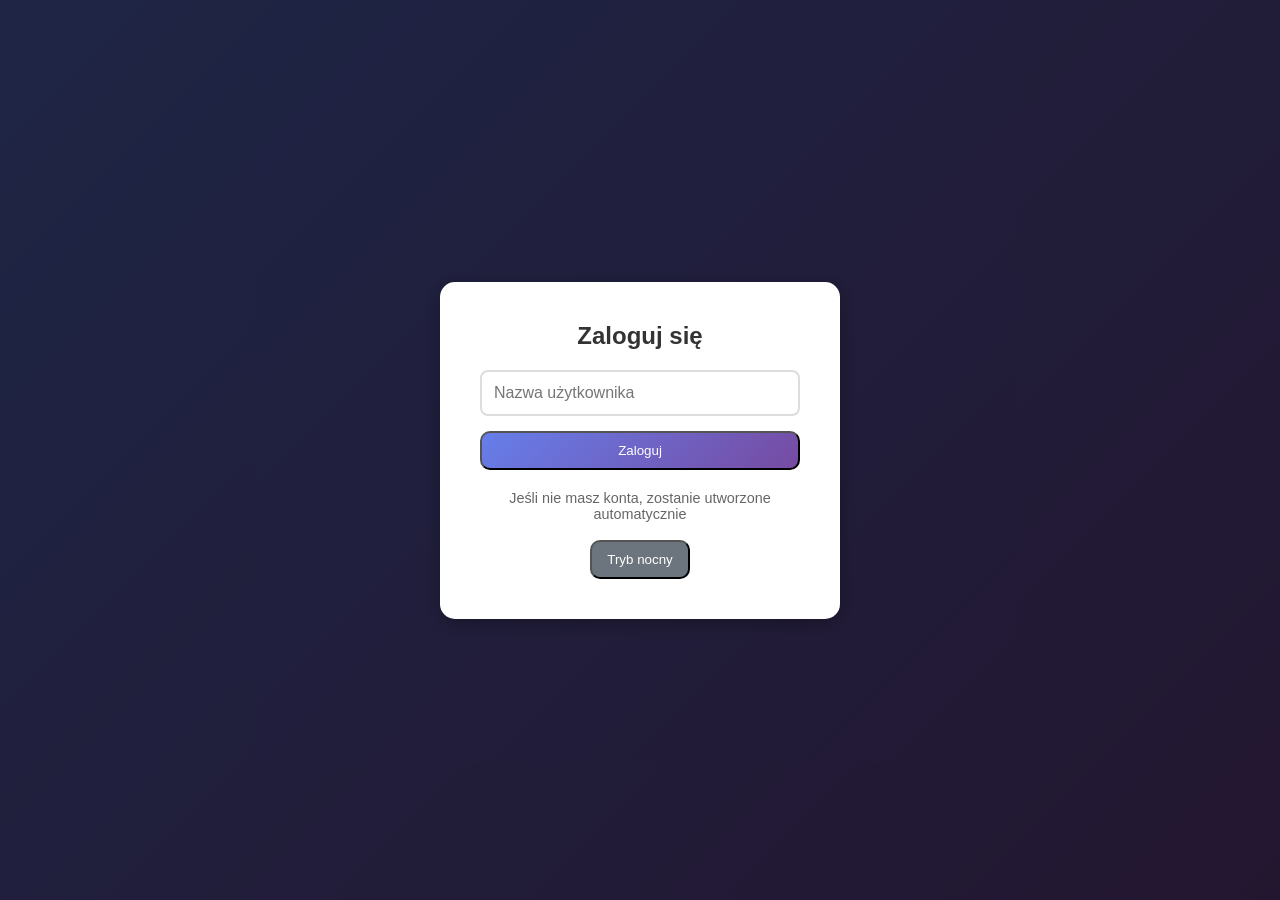
<file: public/inventory.html>
<!DOCTYPE html>
<html lang="pl">

<head>
    <meta charset="UTF-8">
    <meta name="viewport" content="width=device-width, initial-scale=1.0">
    <title>Mój Chomik</title>
    <link rel="stylesheet" href="style.css">
</head>

<body>

    <section class="main" id="mainContainer">

        <header>
            <h1>Wyścigi Chomików</h1>
            <section class="user-panel">
                <section class="user-info">
                    <span id="userName">Użytkownik</span>
                    <button id="logoutBtn" class="btn btn-primary">Wyloguj</button>
                    <button onclick="tryb_nocny()" class="btn btn-secondary">
                        Tryb nocny
                    </button>
                </section>

                <section class="kwota">
                    <p>Saldo: <span id="kwota_kwota">1000</span> zł</p>
                    <span id="balance" style="display:none;">1000</span>
                </section>
            </section>
        </header>

        <nav class="navigation">
            <a href="main.html" class="nav-guzik">Wyścigi</a>
            <a href="shop.html" class="nav-guzik">Sklep</a>
            <a href="inventory.html" class="nav-guzik active">Mój Chomik</a>
        </nav>

        <section class="chomik_edycja_div">
            <section class="podglad_div">
                <section class="hamster-editor">
                    <h2>Mój Chomik</h2>
                    <section class="editor-layout">
                        <section class="preview-section">
                            <h3>Podgląd</h3>
                            <section class="hamster-preview-large">
                                <canvas id="hamsterPreview" width="200" height="200"></canvas>
                            </section>
                            <section class="preview-controls">
                                <label for="useMyHamster">
                                    <input type="checkbox" id="useMyHamster" checked>
                                    Użyj mojego chomika w wyścigach
                                </label>
                            </section>
                        </section>
                    </section>
                </section>
            </section>

            <section class="skorki_div">
                <h3>Moje Skiny</h3>
                <section id="ownedSkins" class="owned-skins">
                    <!-- Zakupione Skiny -->
                </section>

                <section class="warstwy_skiny">
                    <h4>Aktywne warstwy</h4>
                    <section id="activeLayers">
                        <p class="brak">Brak aktywnych skórek</p>
                    </section>
                </section>
            </section>
        </section>

    </section>

    <script src="../script/skrypt.js"></script>
    <script src="../script/casino_logic.js"></script>
    <script src="../script/night_theme_logic.js"></script>
</body>

</html>
</file>
<file: public/style.css>
* {
    margin: 0;
    padding: 0;
    box-sizing: border-box;
}

body {
    font-family: 'Segoe UI', Tahoma, Geneva, Verdana, sans-serif;;
    background: linear-gradient(135deg, #667eea 0%, #764ba2 100%);
    min-height: 100vh;
    color: #333;
    padding: 10px;
}

.main {
    max-width: 1400px;
    margin: 0 auto;
    background: rgba(255, 255, 255, 0.95);
    border-radius: 15px;
    padding: 15px;
    box-shadow: 0 4px 10px rgba(0,0,0,0.15);
}

header {
    display: flex;
    justify-content: space-between;
    align-items: center;
    flex-wrap: wrap;
    gap: 10px;
    padding: 15px;
    border-radius: 12px;
    background: white;
    box-shadow: 0 2px 6px rgba(0,0,0,0.1);
    margin-bottom: 15px;
}
.user-info {
    display: flex;
    align-items: center;
    gap: 8px;
}

.user-info span {
    font-weight: bold;
    color: #764ba2;
    font-size: 0.9em;
}

.user-panel {
    display: flex;
    align-items: center;
    gap: 15px;
}


.btn-primary {
    background: linear-gradient(135deg, #667eea, #764ba2);
    color: white;
    padding: 10px 15px;
    border-radius: 10px;
}

.btn-primary:hover:not(:disabled) {
    transform: translateY(-2px);
    box-shadow: 0 4px 8px rgba(0, 0, 0, 0.2);
    padding: 10px 15px;
    border-radius: 10px;
}

.btn-secondary {
    background: #6c757d;
    color: white;
    padding: 10px 15px;
    border-radius: 10px;
}

.btn-secondary:hover:not(:disabled) {
    background: #5a6268;
    padding: 10px 15px;
    border-radius: 10px;
}

.btn:disabled {
    opacity: 0.6;
    cursor: not-allowed;
    padding: 10px  15px;
    border-radius: 10px;
}

.btn-small {
    padding: 8px 12px;
    font-size: 0.85em;
    min-height: 36px;
    border-radius: 10px;
}

header h1{
    font-size: 1.6em;
    color: #764ba2;
}


.kwota {
    font-weight: bold;
    color: #28a745;
    font-size: 1.2em;
}

.navigation {
    display: flex;
    gap: 10px;
    margin-bottom: 15px;
    background: white;
    padding: 10px;
    border-radius: 12px;
    box-shadow: 0 2px 6px rgba(0,0,0,0.1);
}

.nav-guzik {
    flex: 1;
    text-align: center;
    padding: 12px;
    border-radius: 8px;
    text-decoration: none;
    background: #f2f2f2;
    color: #333;
    font-weight: bold;
    transition: 0.3s;
}

.nav-guzik:hover {
    background: #ddd;
}

.nav-guzik.active {
    background: linear-gradient(135deg, #667eea, #764ba2);
    color: white;
}

.home-mode-menu {
    display: flex;
    gap: 10px;
    margin-bottom: 15px;
}

.home-mode-btn {
    min-width: 140px;
}

.home-view-panel {
    display: none;
}

.home-view-panel.active {
    display: block;
}

.gra {
    display: grid;
    grid-template-columns: 1fr 2fr;
    gap: 15px;
}

.obstawianie_panel,
.tor_wyscigowy_div,
.wyniki_div,
.sklep_div,
.chomik_edycja_div {
    background: white;
    padding: 15px;
    border-radius: 12px;
    box-shadow: 0 3px 8px rgba(0,0,0,0.1);
}

.obstawianie_panel h2,
.tor_wyscigowy_div h2,
.wyniki_div h2,
.sklep_div h2,
.chomik_edycja_div h2 {
    margin-bottom: 10px;
    color: #764ba2;
}


.hamster-editor {
    background: rgba(255, 255, 255, 0.95);
    padding: 20px;
    border-radius: 15px;
    box-shadow: 0 4px 6px rgba(0, 0, 0, 0.1);
}

.hamster-editor h2 {
    margin-bottom: 20px;
    color: #764ba2;
}
.editor-layout {
    display: grid;
    grid-template-columns: 1fr 2fr;
    gap: 20px;
}

.preview-section {
    background: #f8f9fa;
    padding: 20px;
    border-radius: 10px;
}

.preview-section h3 {
    margin-bottom: 15px;
    color: #764ba2;
}

.hamster-preview-large {
    display: flex;
    justify-content: center;
    align-items: center;
    background: white;
    border-radius: 10px;
    padding: 20px;
    margin-bottom: 15px;
    min-height: 240px;
}

.hamster-preview-large canvas {
    border-radius: 10px;
    box-shadow: 0 4px 8px rgba(0, 0, 0, 0.1);
}

.preview-controls {
    padding-top: 15px;
    border-top: 2px solid #ddd;
}

.preview-controls label {
    display: flex;
    align-items: center;
    gap: 10px;
    cursor: pointer;
    font-weight: 500;
}

.wybor_chomikow {
    display: grid;
    grid-template-columns: repeat(2, 1fr);
    gap: 10px;
    margin-bottom: 15px;
}

.chomik-opcja {
    background: #f8f9fa;
    border: 2px solid transparent;
    border-radius: 10px;
    padding: 10px;
    text-align: center;
    cursor: pointer;
    transition: 0.3s;
}

.chomik-opcja:hover {
    border-color: #667eea;
    transform: translateY(-2px);
}

.chomik-opcja.selected {
    border-color: #28a745;
    background: #d4edda;
}

.kula {
     width: 70px;
    height: 70px;
    border-radius: 50%;
    margin: 0 auto 10px;
    display: flex;
    justify-content: center;
    align-items: center;
    box-shadow: 0 4px 8px rgba(0,0,0,0.2);
}

.kula-czerw { background: linear-gradient(135deg, #ff6b6b, #ee5a6f); }
.kula-nieb { background: linear-gradient(135deg, #4ecdc4, #44a08d); }
.kula-ziel { background: linear-gradient(135deg, #95e1d3, #6bcf7f); }
.kula-czar { background: linear-gradient(135deg, #2c3e50, #34495e); }
.kula-custom { background: linear-gradient(135deg, #f39c12, #e67e22); }

.chomik-ikona {
    width: 45px;
    height: 45px;
}

.kwota_obstawiona {
    width: 100%;
    padding: 8px;
    border: 2px solid #ddd;
    border-radius: 6px;
    text-align: center;
    margin-top: 5px;
}

.kwota_obstawiona:focus {
    border-color: #667eea;
    outline: none;
}

#raceTrack {
    width: 100%;
    height: 320px;
    border-radius: 10px;
    border: 2px solid #333;
    background: #2d5016;
}

.mini-games-grid {
    display: grid;
    grid-template-columns: repeat(auto-fit, minmax(280px, 1fr));
    gap: 15px;
}

.casino-menu {
    display: flex;
    gap: 8px;
    flex-wrap: wrap;
    margin-bottom: 12px;
}

.casino-game-btn.active {
    background: linear-gradient(135deg, #667eea, #764ba2);
    color: #fff;
}

.mini-game-card {
    background: #f8f9fa;
    border-radius: 10px;
    padding: 12px;
    border: 2px solid #e6e6e6;
}

.casino-game-panel {
    display: none;
}

.casino-game-panel.active {
    display: block;
}

.mini-game-card h3 {
    color: #764ba2;
    margin-bottom: 8px;
}

.mini-game-card p {
    margin-bottom: 10px;
}

.mini-game-card input {
    width: 100%;
    margin-bottom: 10px;
    padding: 8px;
    border: 2px solid #ddd;
    border-radius: 6px;
}

.slots-reels {
    margin-top: 10px;
    font-size: 1.4rem;
    font-weight: 700;
    letter-spacing: 2px;
    background: linear-gradient(135deg, #fff 0%, #f1f3ff 100%);
    border: 2px solid #d7dcff;
    border-radius: 10px;
    padding: 8px 10px;
    box-shadow: inset 0 0 8px rgba(102, 126, 234, 0.15);
}

.cups-buttons {
    display: flex;
    gap: 8px;
    flex-wrap: wrap;
}

.wyniki_div {
    margin-top: 15px;
}

.sklep_uklad {
    display: grid;
    grid-template-columns: repeat(auto-fill, minmax(180px, 1fr));
    gap: 20px;
}

.sklep-kontener {
    background: rgba(255, 255, 255, 0.95);
    padding: 20px;
    border-radius: 15px;
    box-shadow: 0 4px 6px rgba(0, 0, 0, 0.1);
}

.sklep-kontener h2 {
    margin-bottom: 20px;
    color: #764ba2;
}

.shop-grid {
    display: grid;
    grid-template-columns: repeat(auto-fill, minmax(200px, 1fr));
    gap: 20px;
}

.shop-item {
    background: #f8f9fa;
    padding: 15px;
    border-radius: 10px;
    text-align: center;
    border: 2px solid #ddd;
    transition: all 0.3s;
}

.shop-item:hover {
    border-color: #667eea;
    transform: translateY(-2px);
    box-shadow: 0 4px 8px rgba(0, 0, 0, 0.1);
}

.shop-item.owned {
    border-color: #28a745;
    background: #d4edda;
}

.shop-item-preview {
    width: 100px;
    height: 100px;
    margin: 0 auto 10px;
    background: #fff;
    border-radius: 10px;
    display: flex;
    align-items: center;
    justify-content: center;
    position: relative;
    overflow: hidden;
}

.shop-item-preview canvas {
    max-width: 100%;
    max-height: 100%;
}

.shop-item-name {
    font-weight: bold;
    margin-bottom: 5px;
    color: #333;
}

.shop-item-price {
    color: #28a745;
    font-weight: bold;
    margin-bottom: 10px;
}

.shop-item-btn {
    width: 100%;
    padding: 8px;
    border: none;
    border-radius: 5px;
    background: #667eea;
    color: white;
    font-weight: bold;
    cursor: pointer;
    transition: all 0.3s;
}

.shop-item-btn:hover:not(:disabled) {
    background: #764ba2;
}

.shop-item-btn:disabled {
    background: #6c757d;
    cursor: not-allowed;
}

.chomik_edycja_div {
    display: grid;
    grid-template-columns: 1fr 2fr;
    gap: 15px;
}

.podglad_div {
    background: #f8f9fa;
    padding: 15px;
    border-radius: 10px;
}

.skorki_div {
    background: #f8f9fa;
    padding: 15px;
    border-radius: 10px;
}

.skorki_div h3 {
    margin-bottom: 15px;
    color: #764ba2;
}

.owned-skins{
    display: grid;
    grid-template-columns: repeat(auto-fill, minmax(120px, 1fr));
    gap: 15px;
    margin-bottom: 20px;
}
.owned-skin-item {
    background: #f8f9fa;
    padding: 10px;
    border-radius: 8px;
    text-align: center;
    cursor: pointer;
    border: 2px solid transparent;
    transition: all 0.3s;
}

.owned-skin-item:hover {
    border-color: #667eea;
    transform: translateY(-2px);
}

.owned-skin-item.active {
    border-color: #28a745;
    background: #d4edda;
}

.owned-skin-preview {
    width: 80px;
    height: 80px;
    margin: 0 auto 5px;
    background: white;
    border-radius: 8px;
    display: flex;
    align-items: center;
    justify-content: center;
    overflow: hidden;
}

.owned-skin-preview canvas {
    max-width: 100%;
    max-height: 100%;
}

.owned-skin-name {
    font-size: 0.9em;
    font-weight: bold;
}

.warstwy_skiny {
    background: #f8f9fa;
    padding: 15px;
    border-radius: 10px;
}

.warstwy_skiny h4 {
    margin-bottom: 10px;
    color: #764ba2;
}

#wybrane_skiny {
    display: flex;
    flex-direction: column;
    gap: 10px;
}

.wybrane_skiny-item {
    background: white;
    padding: 10px;
    border-radius: 5px;
    display: flex;
    justify-content: space-between;
    align-items: center;
    border: 2px solid #ddd;
}

.wybrane_skiny-item button {
    padding: 5px 10px;
    background: #dc3545;
    color: white;
    border: none;
    border-radius: 5px;
    cursor: pointer;
    font-size: 0.9em;
}

.wybrane_skiny-item button:hover {
    background: #c82333;
}

.brak {
    text-align: center;
    color: #666;
    font-style: italic;
    padding: 20px;
}


.modal {
    display: flex;
    position: fixed;
    z-index: 1000;
    left: 0;
    top: 0;
    width: 100%;
    height: 100%;
    background-color: rgba(0, 0, 0, 0.7);
    justify-content: center;
    align-items: center;
}

.modal-zawartosc {
    background: white;
    padding: 40px;
    border-radius: 15px;
    box-shadow: 0 4px 20px rgba(0, 0, 0, 0.3);
    text-align: center;
    max-width: 400px;
    width: 90%;
}


.login-form {
    display: flex;
    flex-direction: column;
    gap: 15px;
    margin: 20px 0;
}

.login-form input {
    padding: 12px;
    border: 2px solid #ddd;
    border-radius: 8px;
    font-size: 1em;
}

.login-form input:focus {
    outline: none;
    border-color: #667eea;
}


.login-info {
    color: #666;
    font-size: 0.9em;
    margin-top: 10px;
}

/* TRYB NOCNY */

.tryb_nocny {
  background: #121212;
  color: #eee;
}

.tryb_nocny .main {
  background: #1e1e1e;
}

.tryb_nocny .btn-primary {
  background: linear-gradient(135deg, #3a3a3a, #1f1f1f);
  color: #fff;
  box-shadow: 0 2px 6px rgba(0,0,0,0.5);
}

.tryb_nocny .btn-primary:hover:not(:disabled) {
  background: linear-gradient(135deg, #505050, #2a2a2a);
}

.tryb_nocny .btn-secondary {
  background: #444;
  color: #fff;
}

.tryb_nocny .btn-secondary:hover:not(:disabled) {
  background: #555;
}

.tryb_nocny .btn-small {
  background: #333;
  color: #eee;
}

.tryb_nocny header,
.tryb_nocny .navigation,
.tryb_nocny .obstawianie_panel,
.tryb_nocny .tor_wyscigowy_div,
.tryb_nocny .wyniki_div,
.tryb_nocny .sklep_div,
.tryb_nocny .chomik_edycja_div {
  background: #2a2a2a;
  color: #eee;
}

.tryb_nocny .chomik-opcja {
  background: #2a2a2a;
  border: 2px solid transparent;
  color: #eee;
}

.tryb_nocny .chomik-opcja:hover {
  border-color: #888;
  background: #333;
}

.tryb_nocny .chomik-opcja.selected {
  border-color: #28a745;
  background: #1e3a2a;
}

.tryb_nocny .home-mode-menu {
  background: transparent;
}

.tryb_nocny .casino-game-panel {
  background: #1f1f1f;
  border-color: #3a3a3a;
}

.tryb_nocny .slots-reels {
  background: linear-gradient(135deg, #1e1e1e 0%, #252525 100%);
  border-color: #3c3c3c;
}

.tryb_nocny .sklep-kontener {
  background: #1e1e1e;
  color: #eee;
}

.tryb_nocny .sklep_uklad {
  background: transparent; /* siatka może zostać przezroczysta */
}

.tryb_nocny .chomik_edycja_div {
  background: #1e1e1e;
}
.tryb_nocny .podglad_div {
  background: #2a2a2a;
}

.tryb_nocny .hamster-editor {
  background: #2a2a2a;
}

.tryb_nocny .preview-section {
  background: #1f1f1f;
}

.tryb_nocny .hamster-preview-large {
  background: #111;
}
.tryb_nocny .skorki_div {
  background: #2a2a2a;
}

.tryb_nocny .owned-skin-item {
  background: #1f1f1f;
  color: #eee;
}

.tryb_nocny .owned-skin-item.active {
  background: #1e3a2a;
}
.tryb_nocny .warstwy_skiny {
  background: #1f1f1f;
}

.tryb_nocny #wybrane_skiny {
  background: transparent;
}

.tryb_nocny .wybrane_skiny-item {
  background: #2a2a2a;
  color: #eee;
  border-color: #444;
}

.tryb_nocny h2,
.tryb_nocny h3,
.tryb_nocny h4 {
  color: #ddd;
}

.tryb_nocny .modal-zawartosc h2 {
  color: #333;
}
</file>
